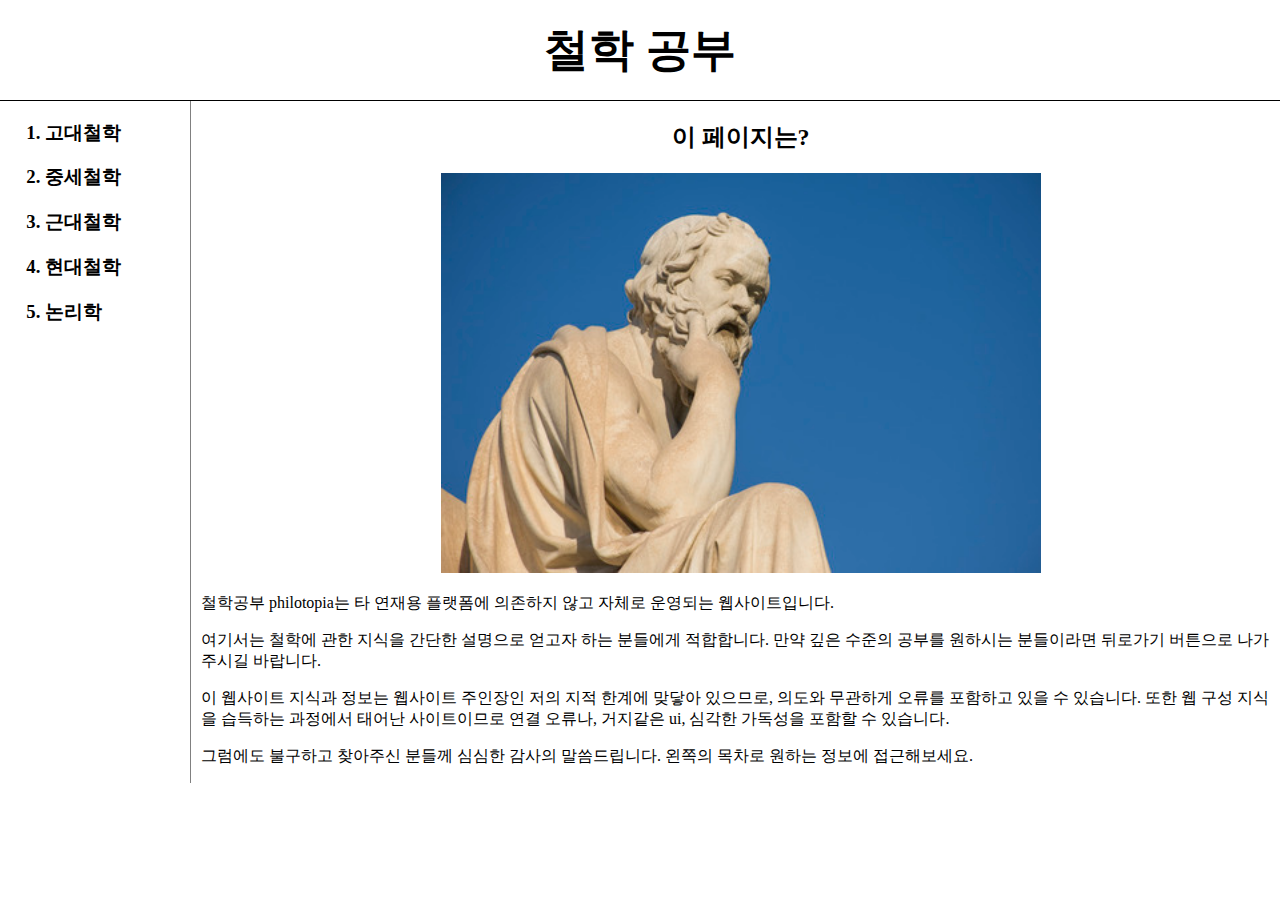
<file: index.html>
<!doctype html>
<html>
<head>
    <title>철학 공부</title>
    <meta charset="utf-8">
    <link rel="stylesheet" href="style.css">
</head>

<body>
<h1><a href="index.html" style="font-size: 45px;">철학 공부</a></h1>

    
<div id="grid">
    <div id="navigation">
        <ol>
            <h3><li><a href="1.html">고대철학</a></li></h3>
            <h3><li><a href="2.html">중세철학</a></li></h3>
            <h3><li><a href="3.html">근대철학</a></li></h3>
            <h3><li><a href="4.html">현대철학</a></li></h3>
            <h3><li><a href="5.html">논리학</a></li></h3>
        </ol>
    </div>
    <div id="article">
        <div style="text-align:center;">
            <h2>이 페이지는?</h2>
            <img src="소크라테스.jpg" width="600px">
        </div>
        
        <p>철학공부 philotopia는 타 연재용 플랫폼에 의존하지 않고 자체로 운영되는 웹사이트입니다.</p>
        <p>여기서는 철학에 관한 지식을 간단한 설명으로 얻고자 하는 분들에게 적합합니다. 만약 깊은 수준의 공부를 원하시는 분들이라면 뒤로가기 버튼으로 나가주시길 바랍니다.</p>
        <p>이 웹사이트 지식과 정보는 웹사이트 주인장인 저의 지적 한계에 맞닿아 있으므로, 의도와 무관하게 오류를 포함하고 있을 수 있습니다. 또한 웹 구성 지식을 습득하는 과정에서 태어난 사이트이므로 연결 오류나, 거지같은 ui, 심각한 가독성을 포함할 수 있습니다.</p>
        <p>그럼에도 불구하고 찾아주신 분들께 심심한 감사의 말씀드립니다. 왼쪽의 목차로 원하는 정보에 접근해보세요.</p>   
    </div>
</div>
</file>
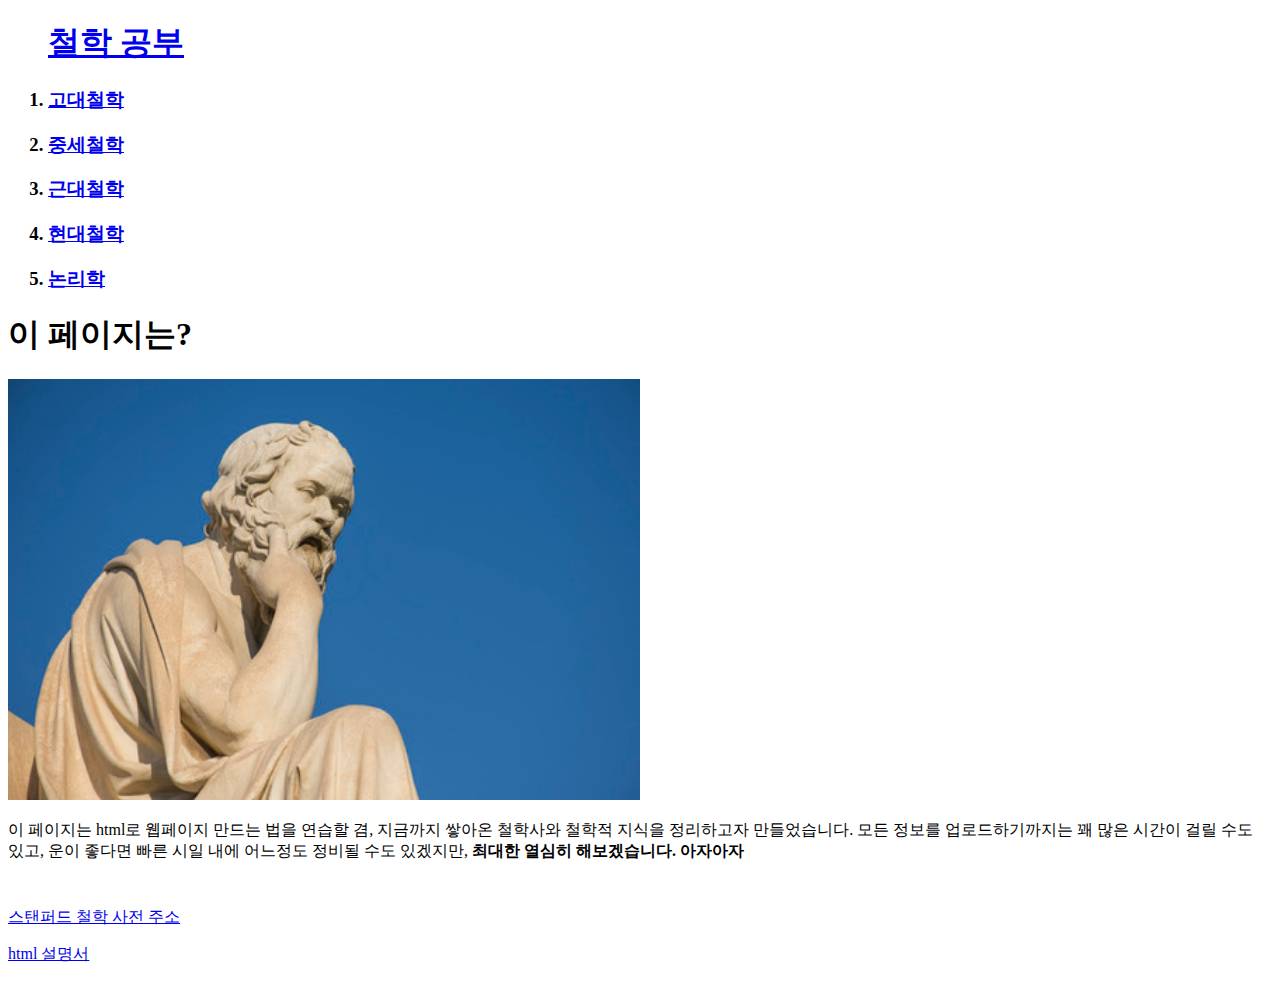
<file: web/index.html>
<!doctype html>
<html>
<head>
    <title>철학 공부</title>
    <meta charset="utf-8">
</head>

<body>
<ol>
<h1><a href="index.html">철학 공부</a></h1>

    
    <h3><li><a href="1.html">고대철학</a></li></h3>
    <h3><li><a href="2.html">중세철학</a></li></h3>
    <h3><li><a href="3.html">근대철학</a></li></h3>
    <h3><li><a href="4.html">현대철학</a></li></h3>
    <h3><li><a href="5.html">논리학</a></li></h3>


</ol>
</ul>
<h1>이 페이지는?</h1>
<img src="소크라테스.jpg" width="50%">
<p>이 페이지는 html로 웹페이지 만드는 법을 연습할 겸, 지금까지 쌓아온 철학사와 철학적 지식을 정리하고자 만들었습니다. 모든 정보를 업로드하기까지는 꽤 많은 시간이 걸릴 수도 있고, 운이 좋다면 빠른 시일 내에 어느정도 정비될 수도 있겠지만,
<strong>최대한 열심히 해보겠습니다. 아자아자</strong></p>
<p style="margin-top:45px;"><a href="https://plato.stanford.edu/" target="_blank" title="Stanford Encyclopedia of Philosophy">스탠퍼드 철학 사전 주소</a></p>
<p><a href="https://html.spec.whatwg.org/" target="_blank" title="html specification">html 설명서</a></p>
</body>
</html>
</file>
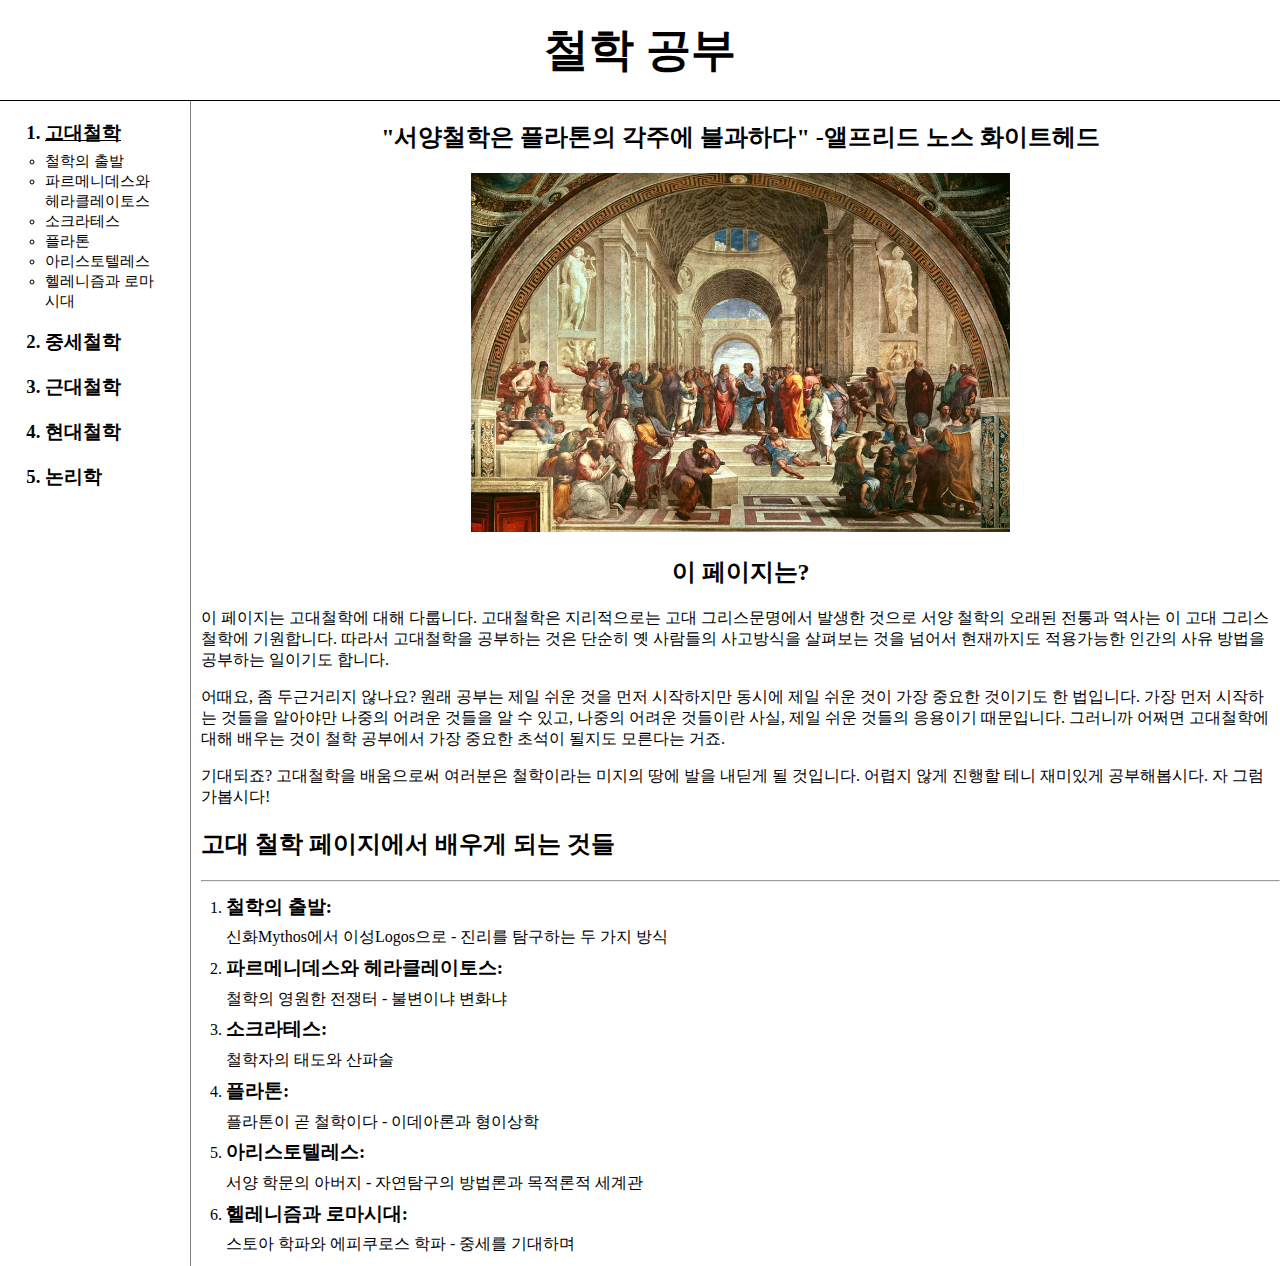
<file: 1.html>
<!doctype html>
<html>
<head>
    <title>고대철학 - 철학 공부</title>
    <meta charset="utf-8">
    <link rel="stylesheet" href="style.css">
</head>

<body>

<h1><a href="index.html">철학 공부</a></h1>
<div id="grid">
    <div id="navigation">
        <ol>  
            <h3 style="margin-bottom: 5px;"><li><a href="1.html" id="now">고대철학</a></li></h3>
            <ul class="subnavigation">
                <li>철학의 출발</li>
                <li>파르메니데스와<br>헤라클레이토스</li>
                <li>소크라테스</li>
                <li>플라톤</li>
                <li>아리스토텔레스</li>
                <li>헬레니즘과 로마 시대</li>
            </ul>
            <h3><li><a href="2.html">중세철학</a></li></h3>
            <h3><li><a href="3.html">근대철학</a></li></h3>
            <h3><li><a href="4.html">현대철학</a></li></h3>
            <h3><li><a href="5.html">논리학</a></li></h3>
        </ol>
    </div>

    <div id="article">
        <div>
            <h2 style="text-align: center;">"서양철학은 플라톤의 각주에 불과하다" -앨프리드 노스 화이트헤드</h2>
            <div style="text-align:center;">
            <img src="아테네학당.webp" width="50%">
        </div>
        <div>
            <h2 style="text-align: center;">이 페이지는?</h2>
            <p>이 페이지는 고대철학에 대해 다룹니다. 고대철학은 지리적으로는 고대 그리스문명에서 발생한 것으로  서양 철학의 오래된 전통과 역사는 이 고대 그리스철학에 기원합니다.
            따라서 고대철학을 공부하는 것은 단순히 옛 사람들의 사고방식을 살펴보는 것을 넘어서 현재까지도 적용가능한 인간의 사유 방법을 공부하는 일이기도 합니다. </p>
            <p>어때요, 좀 두근거리지 않나요? 원래 공부는 제일 쉬운 것을 먼저 시작하지만 동시에 제일 쉬운 것이 가장 중요한 것이기도 한 법입니다. 가장 먼저 시작하는 것들을 알아야만 나중의 어려운 것들을 알 수 있고, 나중의 어려운 것들이란 사실, 제일 쉬운 것들의 응용이기 때문입니다. 그러니까 어쩌면 고대철학에 대해 배우는 것이 철학 공부에서 가장 중요한 초석이 될지도 모른다는 거죠.</p>
            <p>기대되죠? 고대철학을 배움으로써 여러분은 철학이라는 미지의 땅에 발을 내딛게 될 것입니다. 어렵지 않게 진행할 테니 재미있게 공부해봅시다. 자 그럼 가봅시다! </p>

            <p style="margin-top: 20px;"><h2>
                고대 철학 페이지에서 배우게 되는 것들</h2>
                <hr style="color:gray solid 1px;">
                <ol style="line-height: 12px;">
                <li><h3>철학의 출발:</h3>신화Mythos에서 이성Logos으로 - 진리를 탐구하는 두 가지 방식</li>
                <li><h3>파르메니데스와 헤라클레이토스:</h3> 철학의 영원한 전쟁터 - 불변이냐 변화냐</li>
                <li><h3>소크라테스:</h3>철학자의 태도와 산파술</li>
                <li><h3>플라톤:</h3> 플라톤이 곧 철학이다 - 이데아론과 형이상학 </li>
                <li><h3>아리스토텔레스:</h3>서양 학문의 아버지 - 자연탐구의 방법론과 목적론적 세계관</li>
                <li><h3>헬레니즘과 로마시대:</h3>스토아 학파와 에피쿠로스 학파 - 중세를 기대하며</li>
                </ol>
            </p>

        </div>
    </div>
</div>

</body>
</html>
</file>
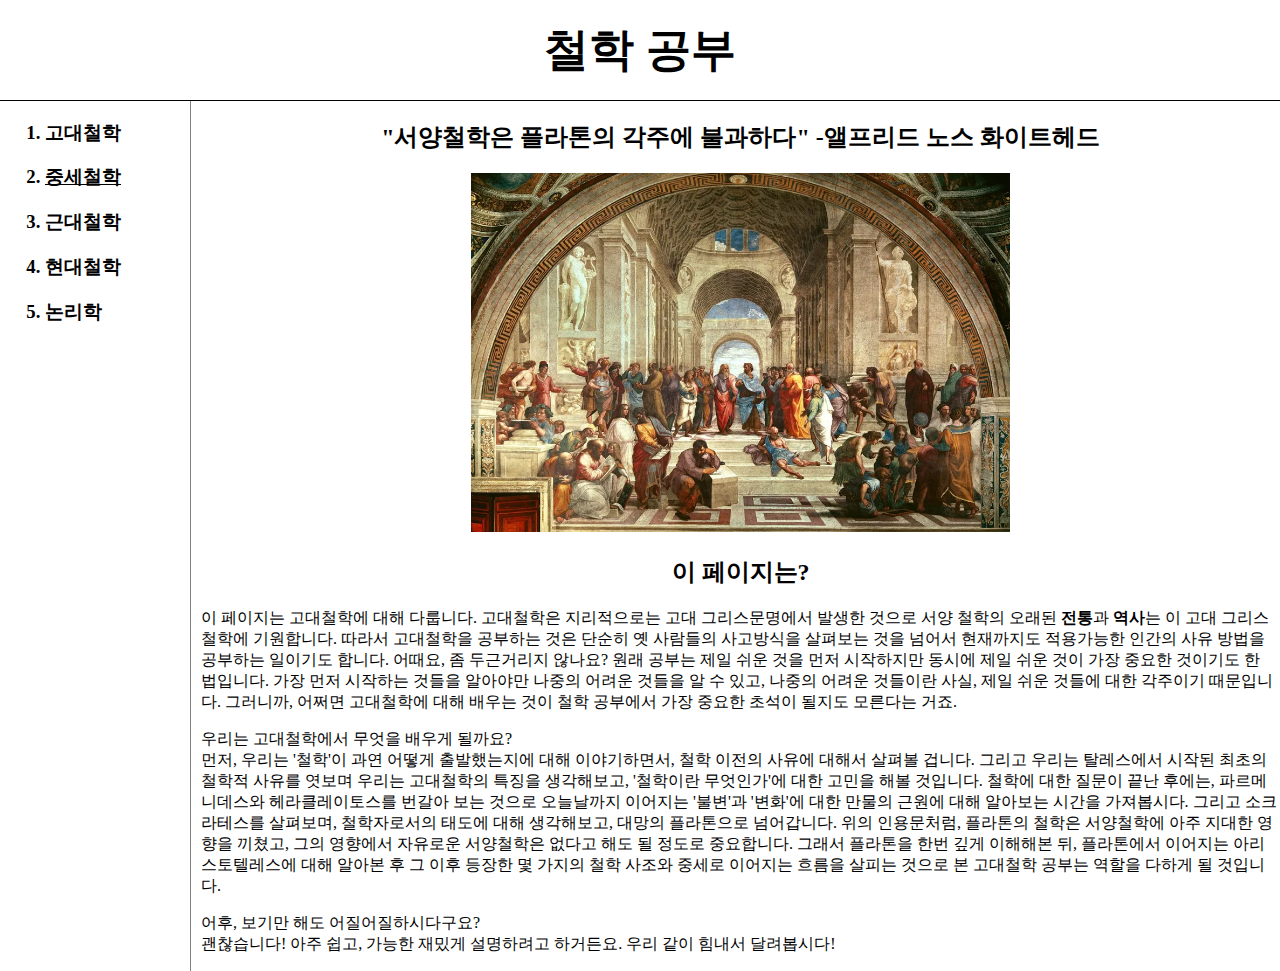
<file: 2.html>
<!doctype html>
<html>
<head>
    <title>고대철학 - 철학 공부</title>
    <meta charset="utf-8">
    <link rel="stylesheet" href="style.css">
</head>

<body>

<h1><a href="index.html">철학 공부</a></h1>
<div id="grid">
    <div id="navigation">
        <ol>  
            <h3><li><a href="1.html">고대철학</a></li></h3>
            <h3><li><a href="2.html" id="now">중세철학</a></li></h3>
            <h3><li><a href="3.html">근대철학</a></li></h3>
            <h3><li><a href="4.html">현대철학</a></li></h3>
            <h3><li><a href="5.html">논리학</a></li></h3>
        </ol>
    </div>

    <div id="article">
        <div>
            <h2 style="text-align: center;">"서양철학은 플라톤의 각주에 불과하다" -앨프리드 노스 화이트헤드</h2>
            <div style="text-align:center;">
            <img src="아테네학당.webp" width="50%">
        </div>
        <div>
            <h2 style="text-align: center;">이 페이지는?</h2>
            <p>이 페이지는 고대철학에 대해 다룹니다. 고대철학은 지리적으로는 고대 그리스문명에서 발생한 것으로  서양 철학의 오래된 <strong>전통</strong>과 <strong>역사</strong>는 이 고대 그리스철학에 기원합니다.
            따라서 고대철학을 공부하는 것은 단순히 옛 사람들의 사고방식을 살펴보는 것을 넘어서 현재까지도 적용가능한 인간의 사유 방법을 공부하는 일이기도 합니다. 어때요, 좀 두근거리지 않나요? 원래 공부는 제일 쉬운 것을 먼저 시작하지만 동시에 제일 쉬운 것이 가장 중요한 것이기도 한 법입니다. 가장 먼저 시작하는 것들을 알아야만 나중의 어려운 것들을 알 수 있고, 나중의 어려운 것들이란 사실, 제일 쉬운 것들에 대한 각주이기 때문입니다.
            그러니까, 어쩌면 고대철학에 대해 배우는 것이 철학 공부에서 가장 중요한 초석이 될지도 모른다는 거죠.</p>
            <p>우리는 고대철학에서 무엇을 배우게 될까요? <br>
            먼저, 우리는 '철학'이 과연 어떻게 출발했는지에 대해 이야기하면서, 철학 이전의 사유에 대해서 살펴볼 겁니다. 
            그리고 우리는 탈레스에서 시작된 최초의 철학적 사유를 엿보며 우리는 고대철학의 특징을 생각해보고, '철학이란 무엇인가'에 대한 고민을 해볼 것입니다.
            철학에 대한 질문이 끝난 후에는, 파르메니데스와 헤라클레이토스를 번갈아 보는 것으로
            오늘날까지 이어지는 '불변'과 '변화'에 대한 만물의 근원에 대해 알아보는 시간을 가져봅시다. 
            그리고 소크라테스를 살펴보며, 철학자로서의 태도에 대해 생각해보고, 대망의 플라톤으로 넘어갑니다. 
            위의 인용문처럼, 플라톤의 철학은 서양철학에 아주 지대한 영향을 끼쳤고, 그의 영향에서 자유로운 서양철학은 없다고 해도 될 정도로 중요합니다.
            그래서 플라톤을 한번 깊게 이해해본 뒤, 플라톤에서 이어지는 아리스토텔레스에 대해 알아본 후 
            그 이후 등장한 몇 가지의 철학 사조와 중세로 이어지는 흐름을 살피는 것으로 본 고대철학 공부는 역할을 다하게 될 것입니다. </p>
            <p>어후, 보기만 해도 어질어질하시다구요?
                <br> 괜찮습니다! 아주 쉽고, 가능한 재밌게 설명하려고 하거든요. 우리 같이 힘내서 달려봅시다!
            </p>
        </div>
    </div>
</div>

</body>
</html>
</file>
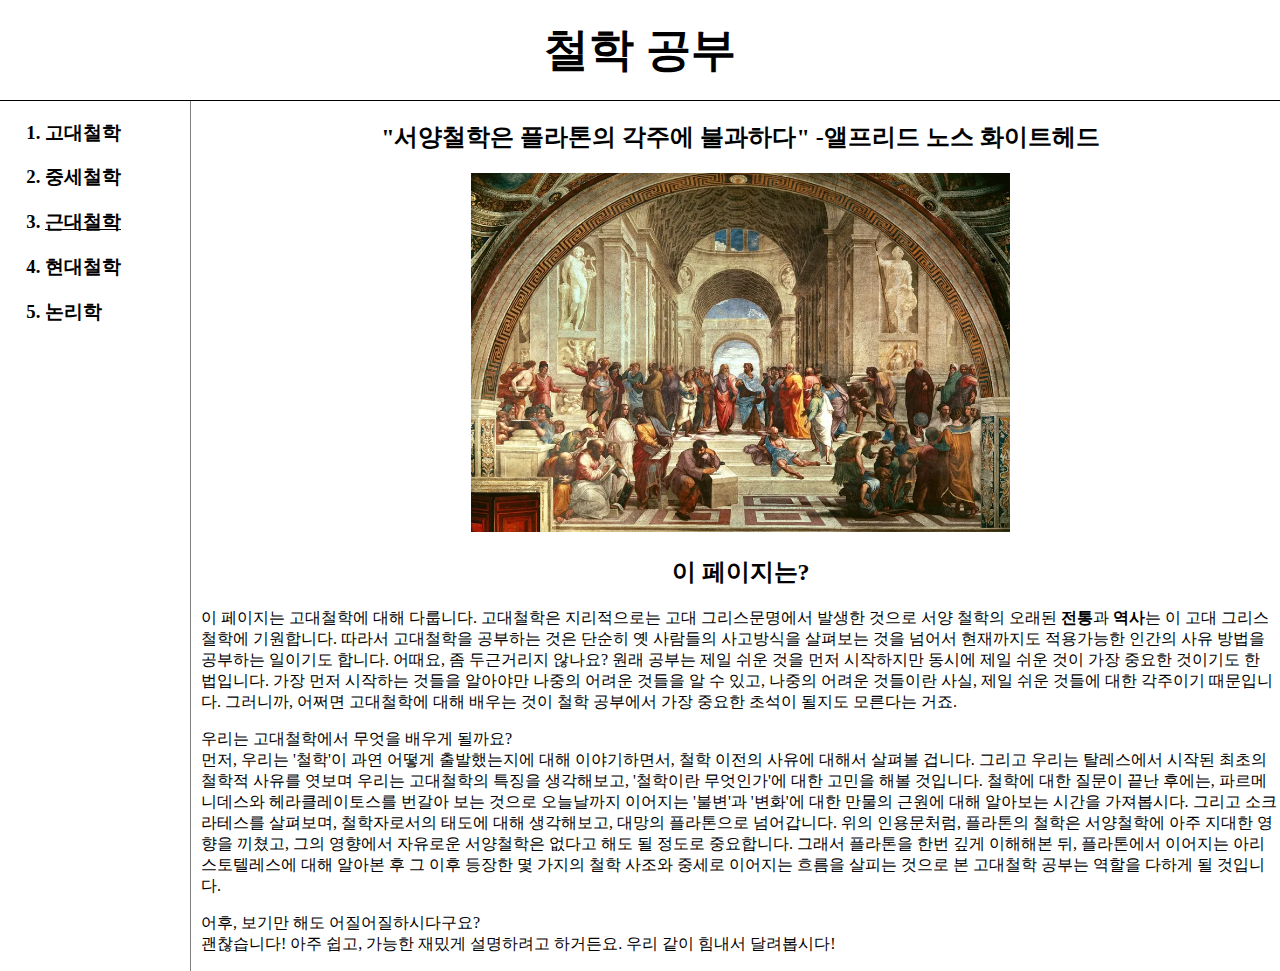
<file: 3.html>
<!doctype html>
<html>
<head>
    <title>고대철학 - 철학 공부</title>
    <meta charset="utf-8">
    <link rel="stylesheet" href="style.css">
</head>

<body>

<h1><a href="index.html">철학 공부</a></h1>
<div id="grid">
    <div id="navigation">
        <ol>  
            <h3><li><a href="1.html">고대철학</a></li></h3>
            <h3><li><a href="2.html">중세철학</a></li></h3>
            <h3><li><a href="3.html" id="now">근대철학</a></li></h3>
            <h3><li><a href="4.html">현대철학</a></li></h3>
            <h3><li><a href="5.html">논리학</a></li></h3>
        </ol>
    </div>

    <div id="article">
        <div>
            <h2 style="text-align: center;">"서양철학은 플라톤의 각주에 불과하다" -앨프리드 노스 화이트헤드</h2>
            <div style="text-align:center;">
            <img src="아테네학당.webp" width="50%">
        </div>
        <div>
            <h2 style="text-align: center;">이 페이지는?</h2>
            <p>이 페이지는 고대철학에 대해 다룹니다. 고대철학은 지리적으로는 고대 그리스문명에서 발생한 것으로  서양 철학의 오래된 <strong>전통</strong>과 <strong>역사</strong>는 이 고대 그리스철학에 기원합니다.
            따라서 고대철학을 공부하는 것은 단순히 옛 사람들의 사고방식을 살펴보는 것을 넘어서 현재까지도 적용가능한 인간의 사유 방법을 공부하는 일이기도 합니다. 어때요, 좀 두근거리지 않나요? 원래 공부는 제일 쉬운 것을 먼저 시작하지만 동시에 제일 쉬운 것이 가장 중요한 것이기도 한 법입니다. 가장 먼저 시작하는 것들을 알아야만 나중의 어려운 것들을 알 수 있고, 나중의 어려운 것들이란 사실, 제일 쉬운 것들에 대한 각주이기 때문입니다.
            그러니까, 어쩌면 고대철학에 대해 배우는 것이 철학 공부에서 가장 중요한 초석이 될지도 모른다는 거죠.</p>
            <p>우리는 고대철학에서 무엇을 배우게 될까요? <br>
            먼저, 우리는 '철학'이 과연 어떻게 출발했는지에 대해 이야기하면서, 철학 이전의 사유에 대해서 살펴볼 겁니다. 
            그리고 우리는 탈레스에서 시작된 최초의 철학적 사유를 엿보며 우리는 고대철학의 특징을 생각해보고, '철학이란 무엇인가'에 대한 고민을 해볼 것입니다.
            철학에 대한 질문이 끝난 후에는, 파르메니데스와 헤라클레이토스를 번갈아 보는 것으로
            오늘날까지 이어지는 '불변'과 '변화'에 대한 만물의 근원에 대해 알아보는 시간을 가져봅시다. 
            그리고 소크라테스를 살펴보며, 철학자로서의 태도에 대해 생각해보고, 대망의 플라톤으로 넘어갑니다. 
            위의 인용문처럼, 플라톤의 철학은 서양철학에 아주 지대한 영향을 끼쳤고, 그의 영향에서 자유로운 서양철학은 없다고 해도 될 정도로 중요합니다.
            그래서 플라톤을 한번 깊게 이해해본 뒤, 플라톤에서 이어지는 아리스토텔레스에 대해 알아본 후 
            그 이후 등장한 몇 가지의 철학 사조와 중세로 이어지는 흐름을 살피는 것으로 본 고대철학 공부는 역할을 다하게 될 것입니다. </p>
            <p>어후, 보기만 해도 어질어질하시다구요?
                <br> 괜찮습니다! 아주 쉽고, 가능한 재밌게 설명하려고 하거든요. 우리 같이 힘내서 달려봅시다!
            </p>
        </div>
    </div>
</div>

</body>
</html>
</file>
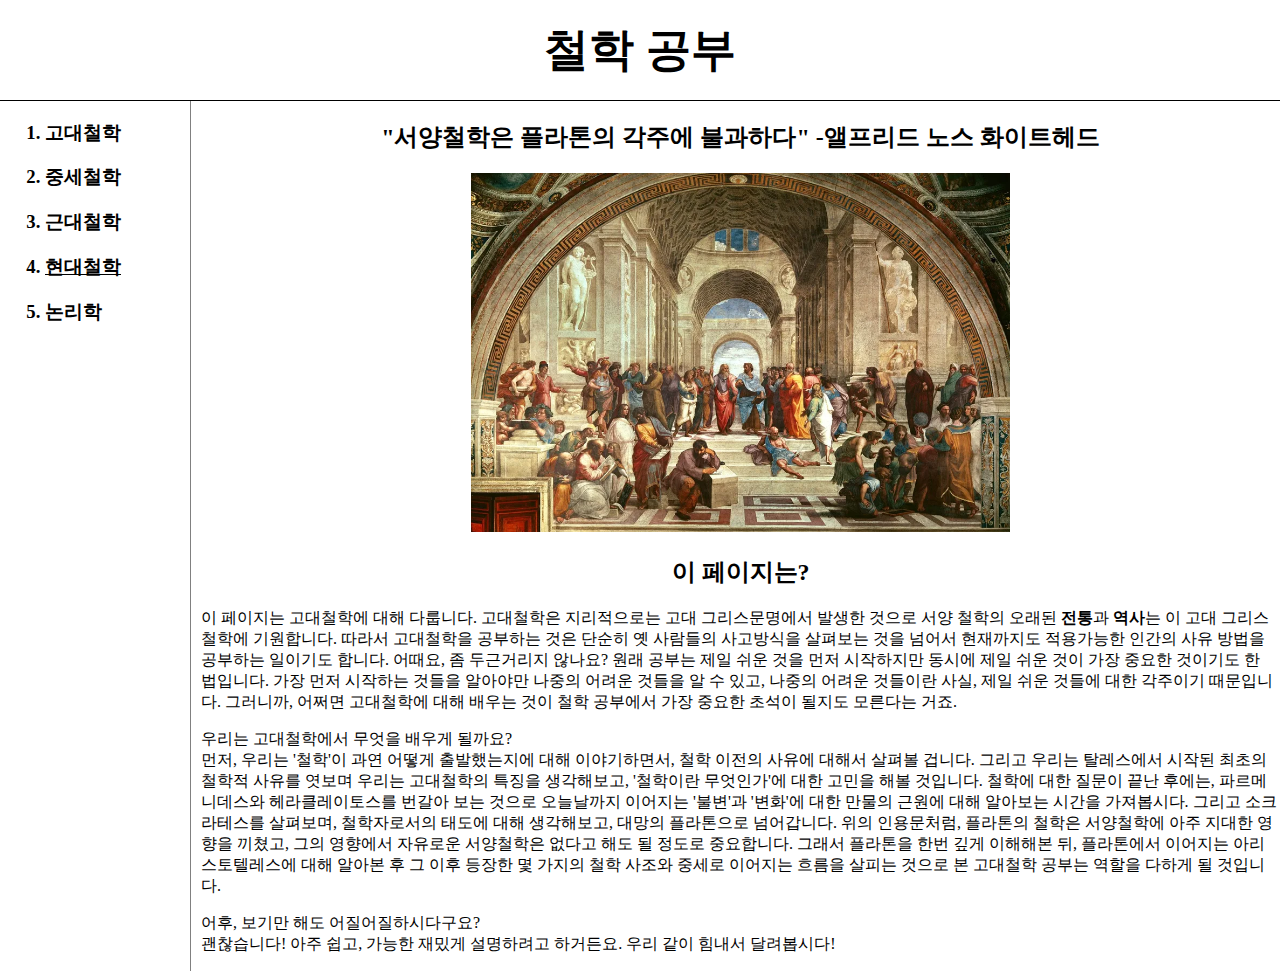
<file: 4.html>
<!doctype html>
<html>
<head>
    <title>고대철학 - 철학 공부</title>
    <meta charset="utf-8">
    <link rel="stylesheet" href="style.css">
</head>

<body>

<h1><a href="index.html">철학 공부</a></h1>
<div id="grid">
    <div id="navigation">
        <ol>  
            <h3><li><a href="1.html">고대철학</a></li></h3>
            <h3><li><a href="2.html">중세철학</a></li></h3>
            <h3><li><a href="3.html">근대철학</a></li></h3>
            <h3><li><a href="4.html" id="now">현대철학</a></li></h3>
            <h3><li><a href="5.html">논리학</a></li></h3>
        </ol>
    </div>

    <div id="article">
        <div>
            <h2 style="text-align: center;">"서양철학은 플라톤의 각주에 불과하다" -앨프리드 노스 화이트헤드</h2>
            <div style="text-align:center;">
            <img src="아테네학당.webp" width="50%">
        </div>
        <div>
            <h2 style="text-align: center;">이 페이지는?</h2>
            <p>이 페이지는 고대철학에 대해 다룹니다. 고대철학은 지리적으로는 고대 그리스문명에서 발생한 것으로  서양 철학의 오래된 <strong>전통</strong>과 <strong>역사</strong>는 이 고대 그리스철학에 기원합니다.
            따라서 고대철학을 공부하는 것은 단순히 옛 사람들의 사고방식을 살펴보는 것을 넘어서 현재까지도 적용가능한 인간의 사유 방법을 공부하는 일이기도 합니다. 어때요, 좀 두근거리지 않나요? 원래 공부는 제일 쉬운 것을 먼저 시작하지만 동시에 제일 쉬운 것이 가장 중요한 것이기도 한 법입니다. 가장 먼저 시작하는 것들을 알아야만 나중의 어려운 것들을 알 수 있고, 나중의 어려운 것들이란 사실, 제일 쉬운 것들에 대한 각주이기 때문입니다.
            그러니까, 어쩌면 고대철학에 대해 배우는 것이 철학 공부에서 가장 중요한 초석이 될지도 모른다는 거죠.</p>
            <p>우리는 고대철학에서 무엇을 배우게 될까요? <br>
            먼저, 우리는 '철학'이 과연 어떻게 출발했는지에 대해 이야기하면서, 철학 이전의 사유에 대해서 살펴볼 겁니다. 
            그리고 우리는 탈레스에서 시작된 최초의 철학적 사유를 엿보며 우리는 고대철학의 특징을 생각해보고, '철학이란 무엇인가'에 대한 고민을 해볼 것입니다.
            철학에 대한 질문이 끝난 후에는, 파르메니데스와 헤라클레이토스를 번갈아 보는 것으로
            오늘날까지 이어지는 '불변'과 '변화'에 대한 만물의 근원에 대해 알아보는 시간을 가져봅시다. 
            그리고 소크라테스를 살펴보며, 철학자로서의 태도에 대해 생각해보고, 대망의 플라톤으로 넘어갑니다. 
            위의 인용문처럼, 플라톤의 철학은 서양철학에 아주 지대한 영향을 끼쳤고, 그의 영향에서 자유로운 서양철학은 없다고 해도 될 정도로 중요합니다.
            그래서 플라톤을 한번 깊게 이해해본 뒤, 플라톤에서 이어지는 아리스토텔레스에 대해 알아본 후 
            그 이후 등장한 몇 가지의 철학 사조와 중세로 이어지는 흐름을 살피는 것으로 본 고대철학 공부는 역할을 다하게 될 것입니다. </p>
            <p>어후, 보기만 해도 어질어질하시다구요?
                <br> 괜찮습니다! 아주 쉽고, 가능한 재밌게 설명하려고 하거든요. 우리 같이 힘내서 달려봅시다!
            </p>
        </div>
    </div>
</div>

</body>
</html>
</file>
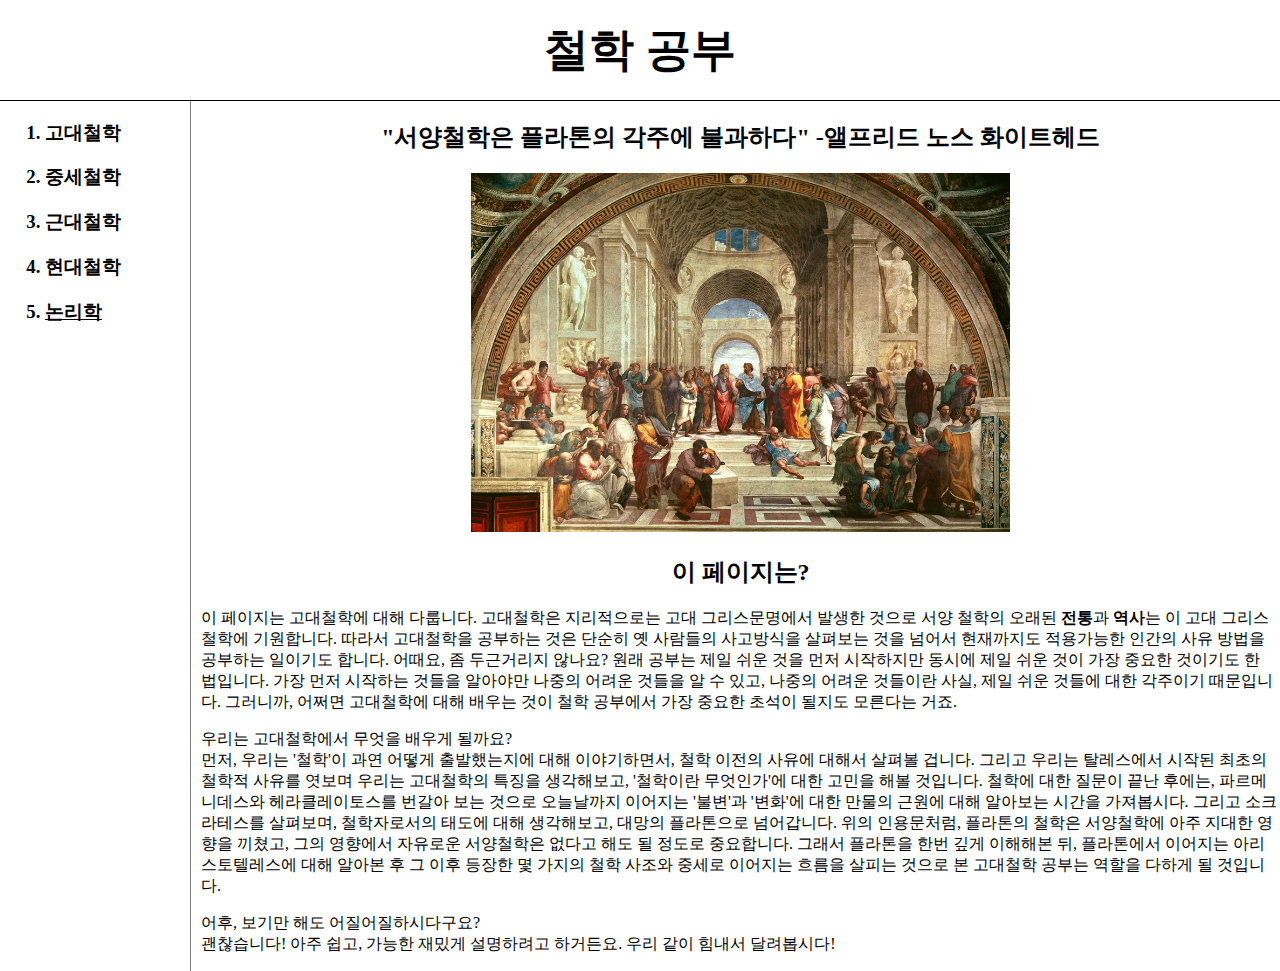
<file: 5.html>
<!doctype html>
<html>
<head>
    <title>고대철학 - 철학 공부</title>
    <meta charset="utf-8">
    <link rel="stylesheet" href="style.css">
</head>

<body>

<h1><a href="index.html">철학 공부</a></h1>
<div id="grid">
    <div id="navigation">
        <ol>  
            <h3><li><a href="1.html">고대철학</a></li></h3>
            <h3><li><a href="2.html">중세철학</a></li></h3>
            <h3><li><a href="3.html">근대철학</a></li></h3>
            <h3><li><a href="4.html">현대철학</a></li></h3>
            <h3><li><a href="5.html" id="now">논리학</a></li></h3>
        </ol>
    </div>

    <div id="article">
        <div>
            <h2 style="text-align: center;">"서양철학은 플라톤의 각주에 불과하다" -앨프리드 노스 화이트헤드</h2>
            <div style="text-align:center;">
            <img src="아테네학당.webp" width="50%">
        </div>
        <div>
            <h2 style="text-align: center;">이 페이지는?</h2>
            <p>이 페이지는 고대철학에 대해 다룹니다. 고대철학은 지리적으로는 고대 그리스문명에서 발생한 것으로  서양 철학의 오래된 <strong>전통</strong>과 <strong>역사</strong>는 이 고대 그리스철학에 기원합니다.
            따라서 고대철학을 공부하는 것은 단순히 옛 사람들의 사고방식을 살펴보는 것을 넘어서 현재까지도 적용가능한 인간의 사유 방법을 공부하는 일이기도 합니다. 어때요, 좀 두근거리지 않나요? 원래 공부는 제일 쉬운 것을 먼저 시작하지만 동시에 제일 쉬운 것이 가장 중요한 것이기도 한 법입니다. 가장 먼저 시작하는 것들을 알아야만 나중의 어려운 것들을 알 수 있고, 나중의 어려운 것들이란 사실, 제일 쉬운 것들에 대한 각주이기 때문입니다.
            그러니까, 어쩌면 고대철학에 대해 배우는 것이 철학 공부에서 가장 중요한 초석이 될지도 모른다는 거죠.</p>
            <p>우리는 고대철학에서 무엇을 배우게 될까요? <br>
            먼저, 우리는 '철학'이 과연 어떻게 출발했는지에 대해 이야기하면서, 철학 이전의 사유에 대해서 살펴볼 겁니다. 
            그리고 우리는 탈레스에서 시작된 최초의 철학적 사유를 엿보며 우리는 고대철학의 특징을 생각해보고, '철학이란 무엇인가'에 대한 고민을 해볼 것입니다.
            철학에 대한 질문이 끝난 후에는, 파르메니데스와 헤라클레이토스를 번갈아 보는 것으로
            오늘날까지 이어지는 '불변'과 '변화'에 대한 만물의 근원에 대해 알아보는 시간을 가져봅시다. 
            그리고 소크라테스를 살펴보며, 철학자로서의 태도에 대해 생각해보고, 대망의 플라톤으로 넘어갑니다. 
            위의 인용문처럼, 플라톤의 철학은 서양철학에 아주 지대한 영향을 끼쳤고, 그의 영향에서 자유로운 서양철학은 없다고 해도 될 정도로 중요합니다.
            그래서 플라톤을 한번 깊게 이해해본 뒤, 플라톤에서 이어지는 아리스토텔레스에 대해 알아본 후 
            그 이후 등장한 몇 가지의 철학 사조와 중세로 이어지는 흐름을 살피는 것으로 본 고대철학 공부는 역할을 다하게 될 것입니다. </p>
            <p>어후, 보기만 해도 어질어질하시다구요?
                <br> 괜찮습니다! 아주 쉽고, 가능한 재밌게 설명하려고 하거든요. 우리 같이 힘내서 달려봅시다!
            </p>
        </div>
    </div>
</div>

</body>
</html>
</file>
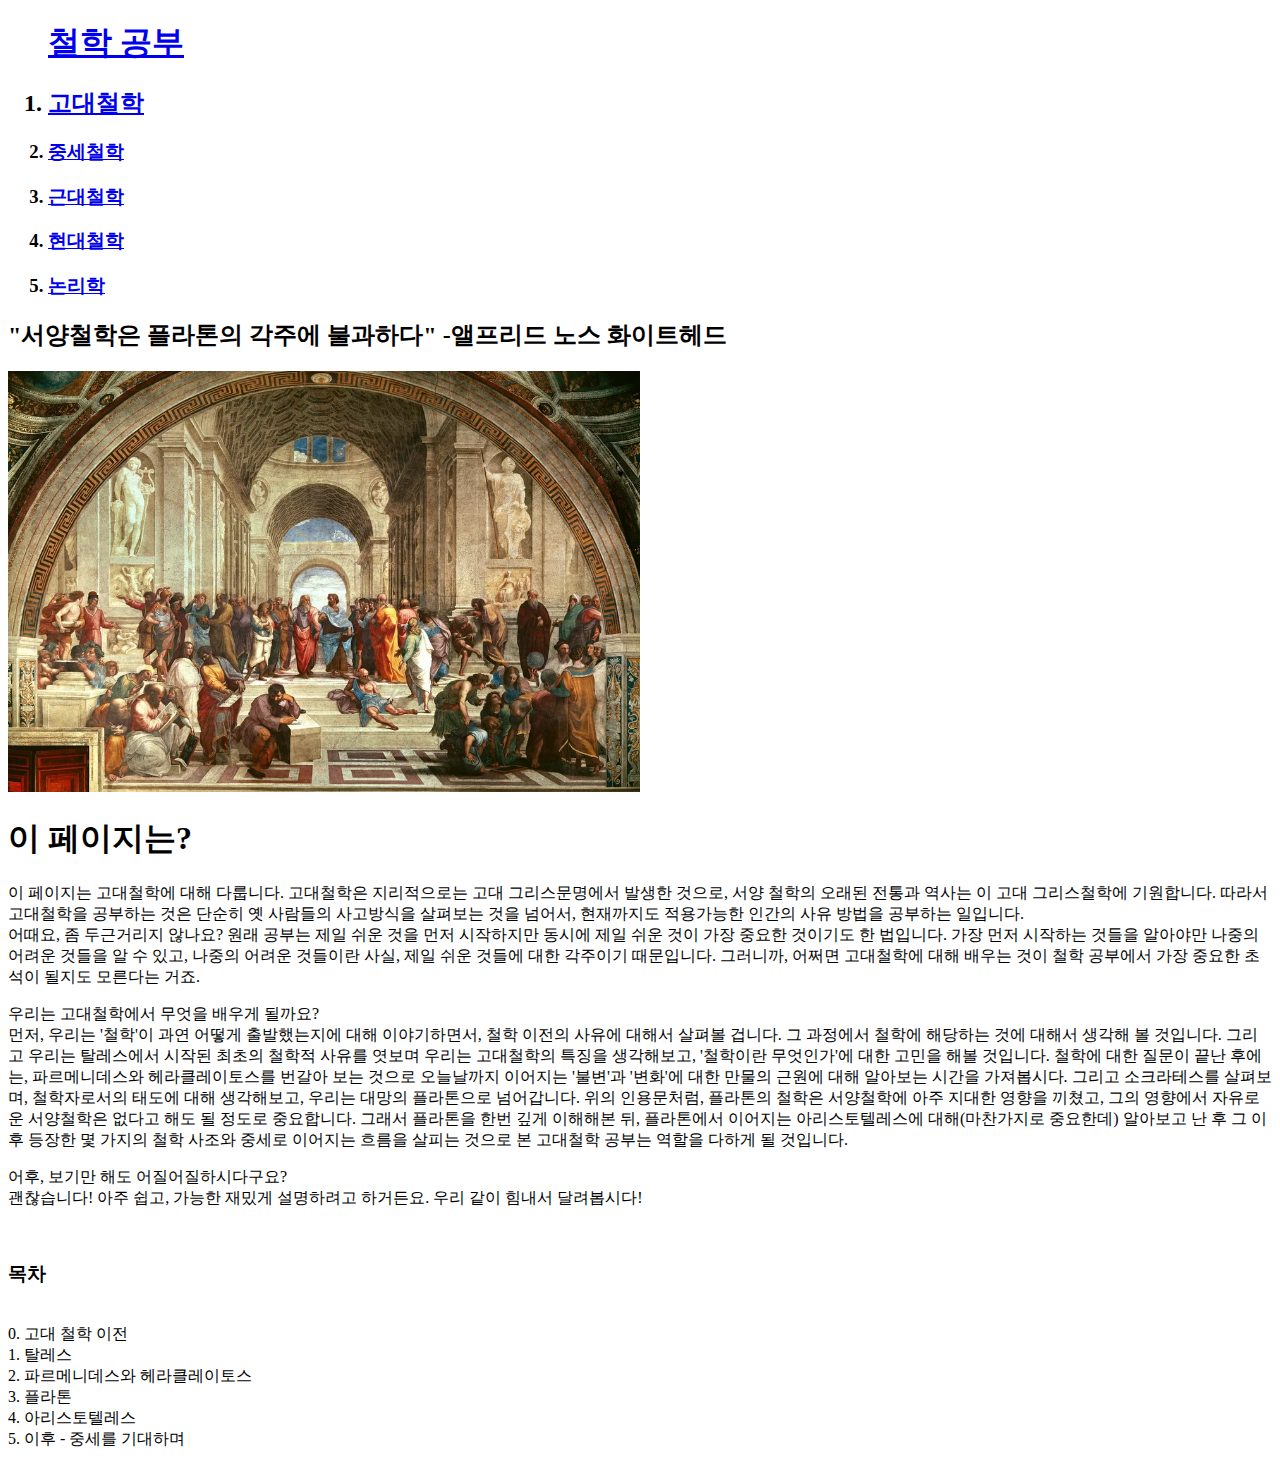
<file: web/1.html>
<!doctype html>
<html>
<head>
    <title>고대철학 - 철학 공부</title>
    <meta charset="utf-8">
</head>

<body>
<ol>
<h1><a href="index.html">철학 공부</a></h1>

    
    <h2><li><a href="1.html">고대철학</a></li></h2>
    <h3><li><a href="2.html">중세철학</a></li></h3>
    <h3><li><a href="3.html">근대철학</a></li></h3>
    <h3><li><a href="4.html">현대철학</a></li></h3>
    <h3><li><a href="5.html">논리학</a></li></h3>
</ol>

<h2>"서양철학은 플라톤의 각주에 불과하다" -앨프리드 노스 화이트헤드</h2>

<img src="아테네학당.webp" width="50%">
<h1>이 페이지는?</h1>
<p>이 페이지는 고대철학에 대해 다룹니다. 고대철학은 지리적으로는 고대 그리스문명에서 발생한 것으로, 서양 철학의 오래된 전통과 역사는 이 고대 그리스철학에 기원합니다.
    따라서 고대철학을 공부하는 것은 단순히 옛 사람들의 사고방식을 살펴보는 것을 넘어서, 현재까지도 적용가능한 인간의 사유 방법을 공부하는 일입니다.
    <br> 어때요, 좀 두근거리지 않나요? 원래 공부는 제일 쉬운 것을 먼저 시작하지만 동시에 제일 쉬운 것이 가장 중요한 것이기도 한 법입니다.
    가장 먼저 시작하는 것들을 알아야만 나중의 어려운 것들을 알 수 있고, 나중의 어려운 것들이란 사실, 제일 쉬운 것들에 대한 각주이기 때문입니다.
    그러니까, 어쩌면 고대철학에 대해 배우는 것이 철학 공부에서 가장 중요한 초석이 될지도 모른다는 거죠.</p>
<p>우리는 고대철학에서 무엇을 배우게 될까요? <br>
    먼저, 우리는 '철학'이 과연 어떻게 출발했는지에 대해 이야기하면서, 철학 이전의 사유에 대해서 살펴볼 겁니다. 
    그 과정에서 철학에 해당하는 것에 대해서 생각해 볼 것입니다.
    그리고 우리는 탈레스에서 시작된 최초의 철학적 사유를 엿보며 우리는 고대철학의 특징을 생각해보고, '철학이란 무엇인가'에 대한 고민을 해볼 것입니다.
    철학에 대한 질문이 끝난 후에는, 파르메니데스와 헤라클레이토스를 번갈아 보는 것으로
    오늘날까지 이어지는 '불변'과 '변화'에 대한 만물의 근원에 대해 알아보는 시간을 가져봅시다. 
    그리고 소크라테스를 살펴보며, 철학자로서의 태도에 대해 생각해보고, 우리는 대망의 플라톤으로 넘어갑니다. 
    위의 인용문처럼, 플라톤의 철학은 서양철학에 아주 지대한 영향을 끼쳤고, 그의 영향에서 자유로운 서양철학은 없다고 해도 될 정도로 중요합니다.
    그래서 플라톤을 한번 깊게 이해해본 뒤, 플라톤에서 이어지는 아리스토텔레스에 대해(마찬가지로 중요한데) 알아보고 난 후 
    그 이후 등장한 몇 가지의 철학 사조와 중세로 이어지는 흐름을 살피는 것으로 본 고대철학 공부는 역할을 다하게 될 것입니다. </p>
    <p>어후, 보기만 해도 어질어질하시다구요?
        <br> 괜찮습니다! 아주 쉽고, 가능한 재밌게 설명하려고 하거든요. 우리 같이 힘내서 달려봅시다!
    </p>

<br style="margin-top: 50px;">
<h3>목차</h3><br>
0. 고대 철학 이전<br>
1. 탈레스<br>
2. 파르메니데스와 헤라클레이토스<br>
3. 플라톤<br>
4. 아리스토텔레스<br>
5. 이후 - 중세를 기대하며<br>
</body>
</html>
</file>
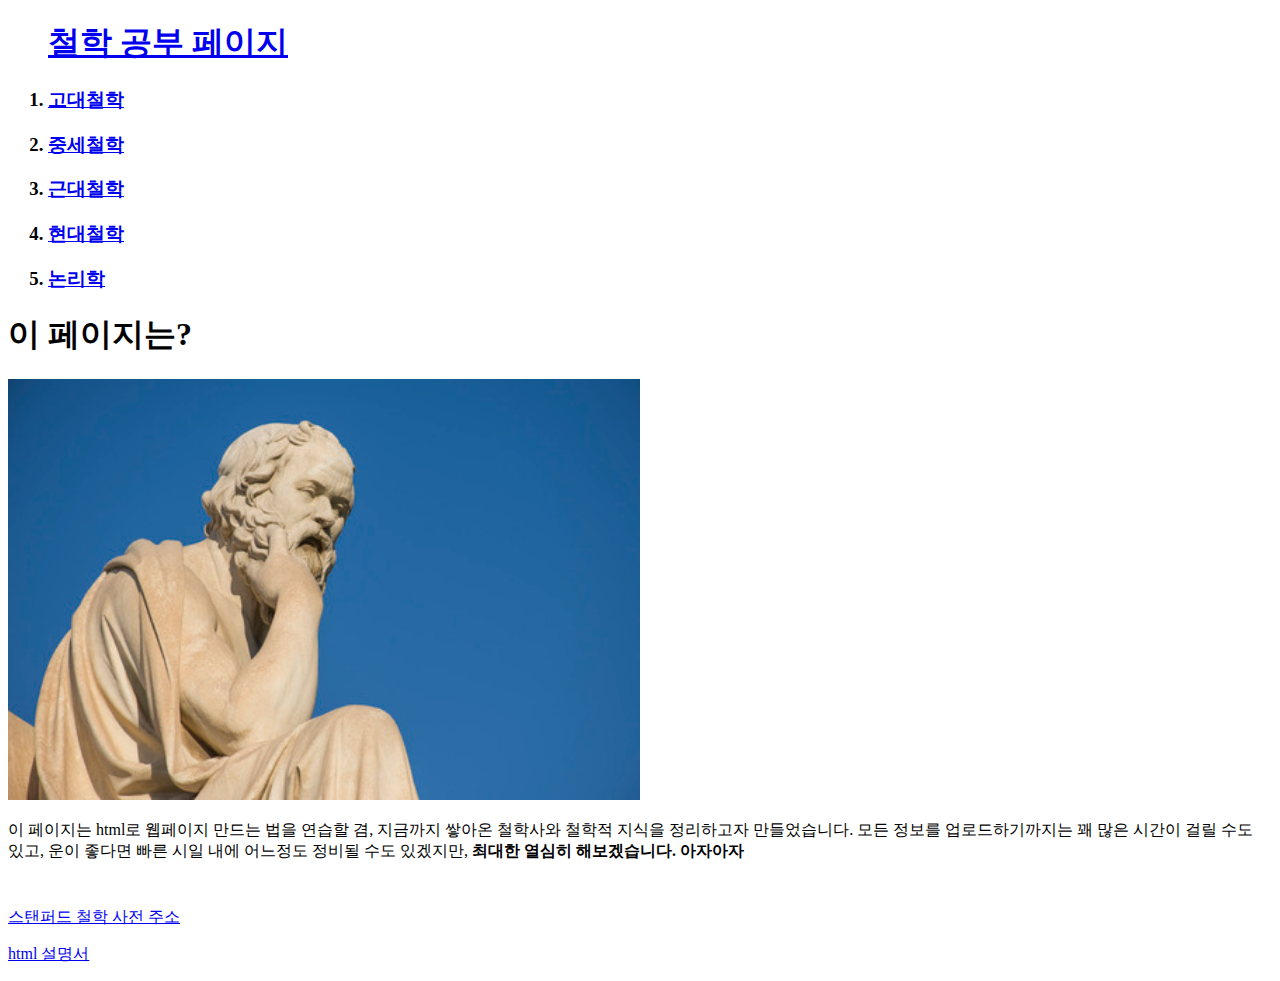
<file: web/2.html>
<!doctype html>
<html>
<head>
    <title>철학 공부</title>
    <meta charset="utf-8">
</head>

<body>
<ol>
<h1><a href="index.html">철학 공부 페이지</a></h1>

    
    <h3><li><a href="1.html">고대철학</a></li></h3>
    <h3><li><a href="2.html">중세철학</a></li></h3>
    <h3><li><a href="3.html">근대철학</a></li></h3>
    <h3><li><a href="4.html">현대철학</a></li></h3>
    <h3><li><a href="5.html">논리학</a></li></h3>


</ol>
</ul>
<h1>이 페이지는?</h1>
<img src="소크라테스.jpg" width="50%">
<p>이 페이지는 html로 웹페이지 만드는 법을 연습할 겸, 지금까지 쌓아온 철학사와 철학적 지식을 정리하고자 만들었습니다. 모든 정보를 업로드하기까지는 꽤 많은 시간이 걸릴 수도 있고, 운이 좋다면 빠른 시일 내에 어느정도 정비될 수도 있겠지만,
<strong>최대한 열심히 해보겠습니다. 아자아자</strong></p>
<p style="margin-top:45px;"><a href="https://plato.stanford.edu/" target="_blank" title="Stanford Encyclopedia of Philosophy">스탠퍼드 철학 사전 주소</a></p>
<p><a href="https://html.spec.whatwg.org/" target="_blank" title="html specification">html 설명서</a></p>
</body>
</html>
</file>
<file: style.css>
#grid {
	display: grid;
	grid-template-columns: max-content 1fr;
}
#grid ol {
	padding-left:25px;
}
#navigation{
	border-right: 1px solid gray;
	width: 150px;
	margin: 0;
	padding: 20px;
	padding-top: 0px;
}
#article{
	padding-left: 10px;
}
#now{
	text-decoration: underline;
}
.subnavigation{
	font-size: 15px;
	padding-left: 0px;
	line-height: 20px;
	padding-top: 0px;
}
a {
	color:black;
	text-decoration: none;
}
h1 {
	font-size: 45px;
	text-align:center;
	border-bottom: black solid 1px;
	padding: 20px;
	margin:0px;
}
body{
	margin:0;
}
@media(max-width:800px){
	#grid {
		display: block;
	}
	#navigation{
		border-right: none;
	}
	h1 {
		border-bottom: none;
	}
}
</file>
